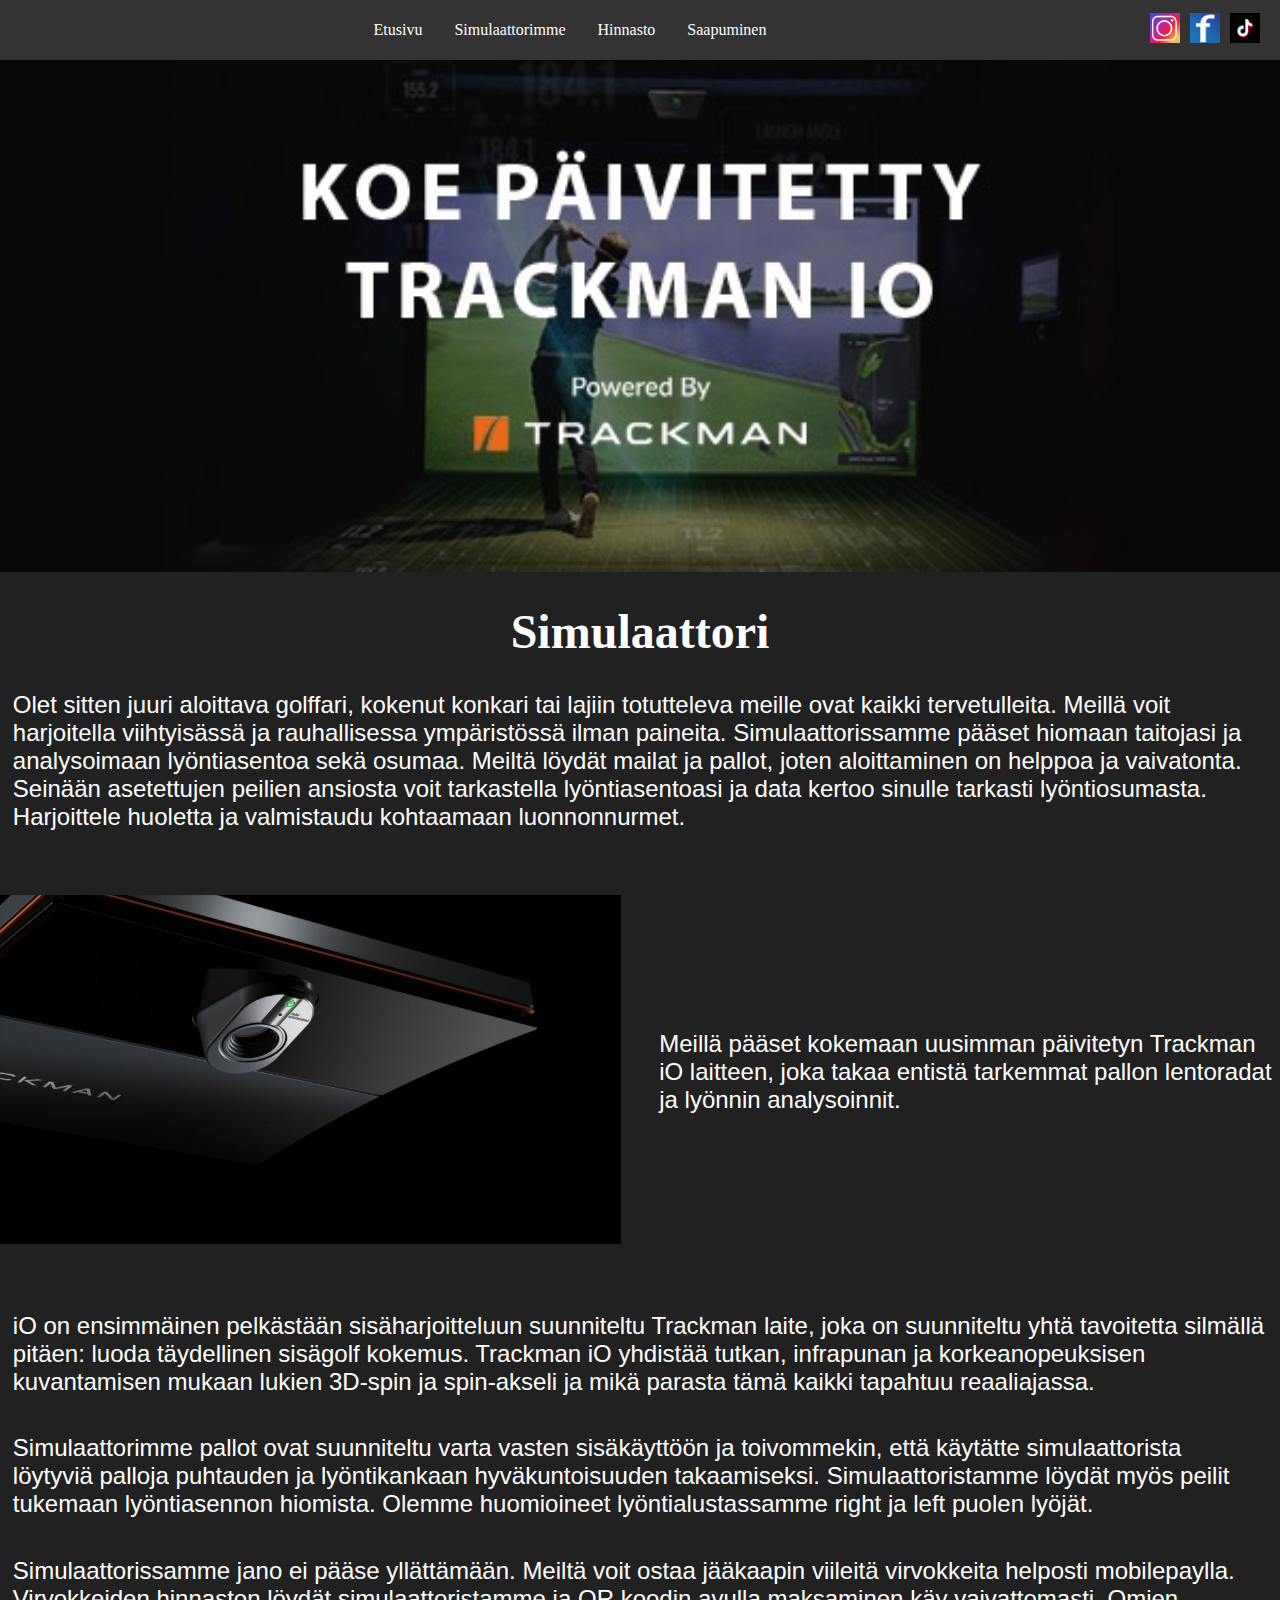
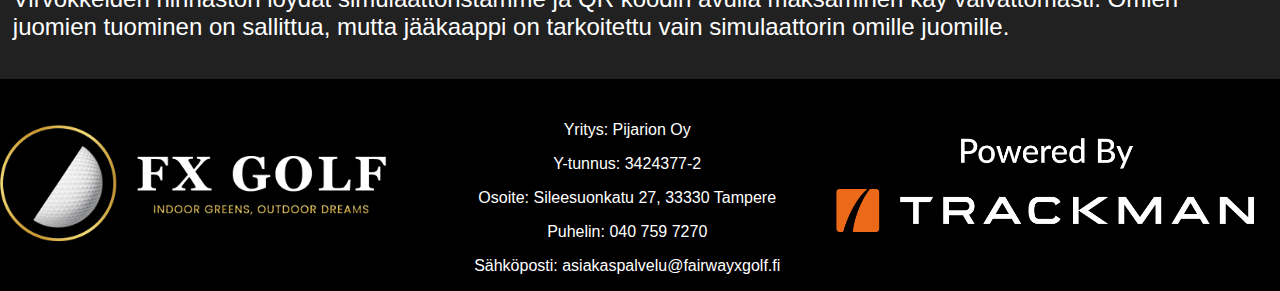
<file: simulaattori.html>
<!DOCTYPE html>
<html lang="fi">
  <head>
    <meta charset="UTF-8" />
    <meta name="viewport" content="width=device-width, initial-scale=1.0" />
    <title>Simulaattorimme</title>
    <link rel="stylesheet" href="simulaattori.css" />
    <!-- Google tag (gtag.js) --> <script async src="https://www.googletagmanager.com/gtag/js?id=AW-11534249620"></script> <script> window.dataLayer = window.dataLayer || []; function gtag(){dataLayer.push(arguments);} gtag('js', new Date()); gtag('config', 'AW-11534249620'); </script>
    <!-- Event snippet for Varaus conversion page --> <script> gtag('event', 'conversion', { 'send_to': 'AW-11534249620/gPsyCKrW2YAaEJTd-vsq', 'value': 0.0, 'currency': 'EUR', 'transaction_id': '' }); </script>
  </head>
  <body>
    <div>
      <nav>
        <div class="hamburger-menu">
          <div></div>
          <div></div>
          <div></div>
        </div>
        <div class="nav-links">
          <ul>
            <li><a href="index.html">Etusivu</a></li>
            <li>
              <a href="simulaattori.html">Simulaattorimme</a>
            </li>
            <li><a href="index.html#hinnasto">Hinnasto</a></li>
            <li><a href="index.html#saapuminen">Saapuminen</a></li>
            
          </ul>
        </div>
        <div class="social-media-links">
          <a href="https://www.instagram.com/fairwayxgolf" target="_blank">
            <img src="kuvat/instagram2.jpg" alt="Instagram" />
          </a>
          <a
            href="https://www.facebook.com/profile.php?id=61557443360835&locale=fi_FI"
            target="_blank"
          >
            <img src="kuvat/facebook2.jpg" alt="Facebook"
          /></a>
          <a
            href="https://www.tiktok.com/@fairwayxgolf?_t=8mBIFsifxRp&_r=1"
            target="_blank"
          >
            <img src="kuvat/tiktok2.jpg" alt="Tiktok"
          /></a>
        </div>
      </nav>
    </div>
    <div class="taustavari">
      <div class="tausta">
        <img
          src="/kuvat/simulaattorimme.jpg"
          alt="Fxgolf simulaattori Tampere. Koe uusi päivitetty Trackman iO Tampereen Myllypurossa. Yksityinen ja viihtyisä lounge tila Golfin harjoitteluun."
          class="kuva"
        />
      </div>
      <h1 id="otsikko">Simulaattori</h1>
      <div class="alku">
        Olet sitten juuri aloittava golffari, kokenut konkari tai lajiin
        totutteleva meille ovat kaikki tervetulleita. Meillä voit harjoitella
        viihtyisässä ja rauhallisessa ympäristössä ilman paineita.
        Simulaattorissamme pääset hiomaan taitojasi ja analysoimaan
        lyöntiasentoa sekä osumaa. Meiltä löydät mailat ja pallot, joten
        aloittaminen on helppoa ja vaivatonta. Seinään asetettujen peilien
        ansiosta voit tarkastella lyöntiasentoasi ja data kertoo sinulle
        tarkasti lyöntiosumasta. Harjoittele huoletta ja valmistaudu kohtaamaan
        luonnonnurmet.
      </div>
      <div class="vaaka">
        <div class="vaaka2">
          <img
            src="/kuvat/trackman.jpg"
            class="kuva1"
            alt="Koe uusin päivitetty Trackman iO Fxgolf simulaattorissa Tampereen Myllypurossa."
          />
        </div>
        <div class="teksti1">
          Meillä pääset kokemaan uusimman päivitetyn Trackman iO laitteen, joka
          takaa entistä tarkemmat pallon lentoradat ja lyönnin analysoinnit.
        </div>
      </div>
      <div class="tekstit">
        <div class="teksti">
          iO on ensimmäinen pelkästään sisäharjoitteluun suunniteltu Trackman
          laite, joka on suunniteltu yhtä tavoitetta silmällä pitäen: luoda
          täydellinen sisägolf kokemus. Trackman iO yhdistää tutkan, infrapunan
          ja korkeanopeuksisen kuvantamisen mukaan lukien 3D-spin ja spin-akseli
          ja mikä parasta tämä kaikki tapahtuu reaaliajassa.
        </div>
        <div class="teksti">
          Simulaattorimme pallot ovat suunniteltu varta vasten sisäkäyttöön ja
          toivommekin, että käytätte simulaattorista löytyviä palloja puhtauden
          ja lyöntikankaan hyväkuntoisuuden takaamiseksi. Simulaattoristamme
          löydät myös peilit tukemaan lyöntiasennon hiomista. Olemme huomioineet
          lyöntialustassamme right ja left puolen lyöjät.
        </div>
        <div class="teksti">
          Simulaattorissamme jano ei pääse yllättämään. Meiltä voit ostaa
          jääkaapin viileitä virvokkeita helposti mobilepaylla. Virvokkeiden
          hinnaston löydät simulaattoristamme ja QR koodin avulla maksaminen käy
          vaivattomasti. Omien juomien tuominen on sallittua, mutta jääkaappi on
          tarkoitettu vain simulaattorin omille juomille.
        </div>
      </div>
      <div id="banneri">
        <div id="kuvabanneri">
          <img src="/kuvat/banneri.png" id="imgbannerivasen" />
        </div>
        <div id="tekstibanneri">
          <p>Yritys: Pijarion Oy</p>
          <p>Y-tunnus: 3424377-2</p>
          <p>Osoite: Sileesuonkatu 27, 33330 Tampere</p>
          <p>Puhelin: 040 759 7270</p>
          <p>Sähköposti: asiakaspalvelu@fairwayxgolf.fi</p>
        </div>
        <div id="kuvabanneri2">
          <img src="/kuvat/banneri2.png" id="imgbannerioikea" />
        </div>
      </div>
    </div>
    <script>
      document.addEventListener("DOMContentLoaded", function () {
        const hamburger = document.querySelector(".hamburger-menu");
        const navLinks = document.querySelector(".nav-links");
        const nav = document.querySelector("nav");

        hamburger.addEventListener("click", function () {
          // Togglaa navigointilinkkien näkyvyyttä
          if (navLinks.style.display === "flex") {
            navLinks.style.display = "none";
            nav.style.paddingBottom = "0"; // Asettaa padding-bottom takaisin 0:aan
          } else {
            navLinks.style.display = "flex";
            nav.style.paddingBottom = "200px"; // Asettaa padding-bottom arvoksi 100px
          }
        });
      });
    </script>
  </body>
</html>
</file>
<file: simulaattori.css>
html,
body {
  margin: 0;
  padding: 0;
  width: 100%;
}

nav {
  position: fixed; /*Palkki näkyy koko ajan */
  top: 0;
  width: 100%;
  height: 60px;
  background-color: #333; /* Tummanharmaa taustaväri */
  z-index: 10;
  overflow: hidden;
  display: flex;
  justify-content: space-between;
  align-items: center;
}

.nav-links {
  display: flex;
  justify-content: center; /* Tämä keskittää linkit */
  flex-grow: 1; /* Varmistetaan, että tämä elementti täyttää käytettävissä olevan tilan */
}

nav ul {
  list-style-type: none;
  margin: 0;
  padding: 0;
  display: flex; /* Asettaa listan elementit vierekkäin */
  justify-content: center; /* Keskittää elementit vaakasuunnassa */
  align-items: center; /* Keskittää elementit pystysuunnassa */
}

nav ul li {
  display: inline-block;
}

/* Linkkien tyyli */
nav ul li a {
  display: block;
  color: white; /* Valkoinen tekstiväri */
  text-align: center;
  padding: 14px 16px;
  text-decoration: none;
}

/* Linkkien hover-efekti */
nav ul li a:hover {
  background-color: #111; /* Tummempi harmaa taustaväri hover-tilassa */
}

.social-media-links {
  margin-left: auto; /* Työntää sosiaalisen median linkit oikeaan reunaan */
  margin-right: 20px; /* Lisää 20 pikselin väli oikeaan reunaan */
  display: flex;
  align-items: center;
}

.social-media-links a img {
  width: 30px; /* Säädä logojen kokoa */
  margin-left: 10px; /* Lisää väliä logojen välille */
}

.hamburger-menu {
  display: none; /* Piilotetaan oletusarvoisesti */
  cursor: pointer;
  flex-direction: column;
  justify-content: space-around;
  height: 25px; /* Hampurilaisvalikon korkeus */
  width: 35px; /* Hampurilaisvalikon leveys */
  align-items: center;
}

.hamburger-menu div {
  background-color: white; /* Viivojen väri */
  height: 3px; /* Viivojen korkeus */
  width: 100%; /* Viivojen leveys */
  margin: 2px 0; /* Viivojen väli */
}

@media (max-width: 768px) {
  .hamburger-menu {
    display: flex; /* Näytetään hampurilaisvalikko */
    padding-left: 10px;
  }

  .nav-links {
    display: none; /* Piilota muut navigointilinkit */
    flex-direction: column;
    align-items: center;
    width: 100%;
  }

  nav ul {
    flex-direction: column;
    width: 100%;
    align-items: baseline;
    padding-top: 240px;
  }

  nav ul li {
    display: block;
  }
}

/* Muut tyylit, kuten olet jo määritellyt */
nav ul li a {
  display: block;
  color: white; /* Valkoinen tekstiväri */
  text-align: center;
  padding: 14px 16px;
  text-decoration: none;
}

nav ul li a:hover {
  background-color: #111; /* Tummempi harmaa taustaväri hover-tilassa */
}

.social-media-links {
  margin-left: auto; /* Työntää sosiaalisen median linkit oikeaan reunaan */
  margin-right: 20px; /* Lisää 20 pikselin väli oikeaan reunaan */
  display: flex;
  align-items: center;
}

.social-media-links a img {
  width: 30px; /* Säädä logojen kokoa */
  margin-left: 10px; /* Lisää väliä logojen välille */
  height: 30px;
}

.taustavari {
  background-color: #212121;
}

.tausta {
  display: flex;
  justify-content: center;
  align-items: center;
}

#otsikko {
  text-align: center;
  color: white;
  font-size: xxx-large;
  font-family: "Georgia", serif;
}

.kuva {
  width: 100%;
  height: auto;
  padding-top: 3%;
}

@media (max-width: 768px) {
  .kuva {
    padding-top: 13%;
  }
}

.vaaka {
  padding-top: 5%;
  padding-bottom: 5%;
  display: flex;
  justify-content: space-between;
}

@media (max-width: 768px) {
  .vaaka {
    flex-direction: column;
    padding-top: 10%;
  }
}

.vaaka2 {
  width: 50%;
  padding-right: 3%;
}

@media (max-width: 768px) {
  .vaaka2 {
    width: 100%;
    padding-right: 0%;
  }
}

.alku {
  color: white;
  padding-left: 1%;
  padding-right: 1%;
  font-family: "Arial", sans-serif;
  font-size: x-large;
}

@media (max-width: 768px) {
  .alku {
    padding-left: 5%;
  }
}

.kuva1 {
  width: 100%;
}

.teksti1 {
  width: 50%;
  display: flex;
  align-items: center;
  color: white;
  font-size: x-large;
  font-family: "Arial", sans-serif;
}

@media (max-width: 768px) {
  .teksti1 {
    width: 90%;
    padding-top: 5%;
    text-align: center;
    padding-left: 5%;
  }
}

@media (max-width: 768px) {
  .tekstit {
    padding-top: 10%;
  }
}

.teksti {
  color: white;
  padding-left: 1%;
  padding-right: 1%;
  padding-bottom: 3%;
  font-size: x-large;
  font-family: "Arial", sans-serif;
}

@media (max-width: 768px) {
  .teksti {
    text-align: center;
    padding-bottom: 5%;
  }
}

#banneri {
  background-color: black;
  color: white;

  display: flex;
  justify-content: space-between;
}

@media (max-width: 768px) {
  #banneri {
    flex-direction: column;
    align-items: center;
    padding-top: 5%;
  }
}

#kuvabanneri {
  width: 33%;
  display: flex;
  align-items: center;
}

@media (max-width: 768px) {
  #kuvabanneri {
    width: 100%;
    padding: 0%;
  }
}

#kuvabanneri2 {
  width: 33%;
  display: flex;
  align-items: center;
  padding-right: 2%;
}

@media (max-width: 768px) {
  #kuvabanneri2 {
    width: 90%;
    padding-top: 5%;
    padding-bottom: 5%;
  }
}

#imgbannerivasen {
  width: 100%;
}

@media (max-width: 768px) {
  #imgbannerivasen {
    padding-left: 2%;
  }
}

#imgbannerioikea {
  width: 100%;
}

#tekstibanneri {
  padding-top: 2%;
  text-align: center;
  width: 33%;
  font-family: "Arial", sans-serif;
}

@media (max-width: 768px) {
  #tekstibanneri {
    padding-top: 0%;
    width: 100%;
  }
}
</file>
